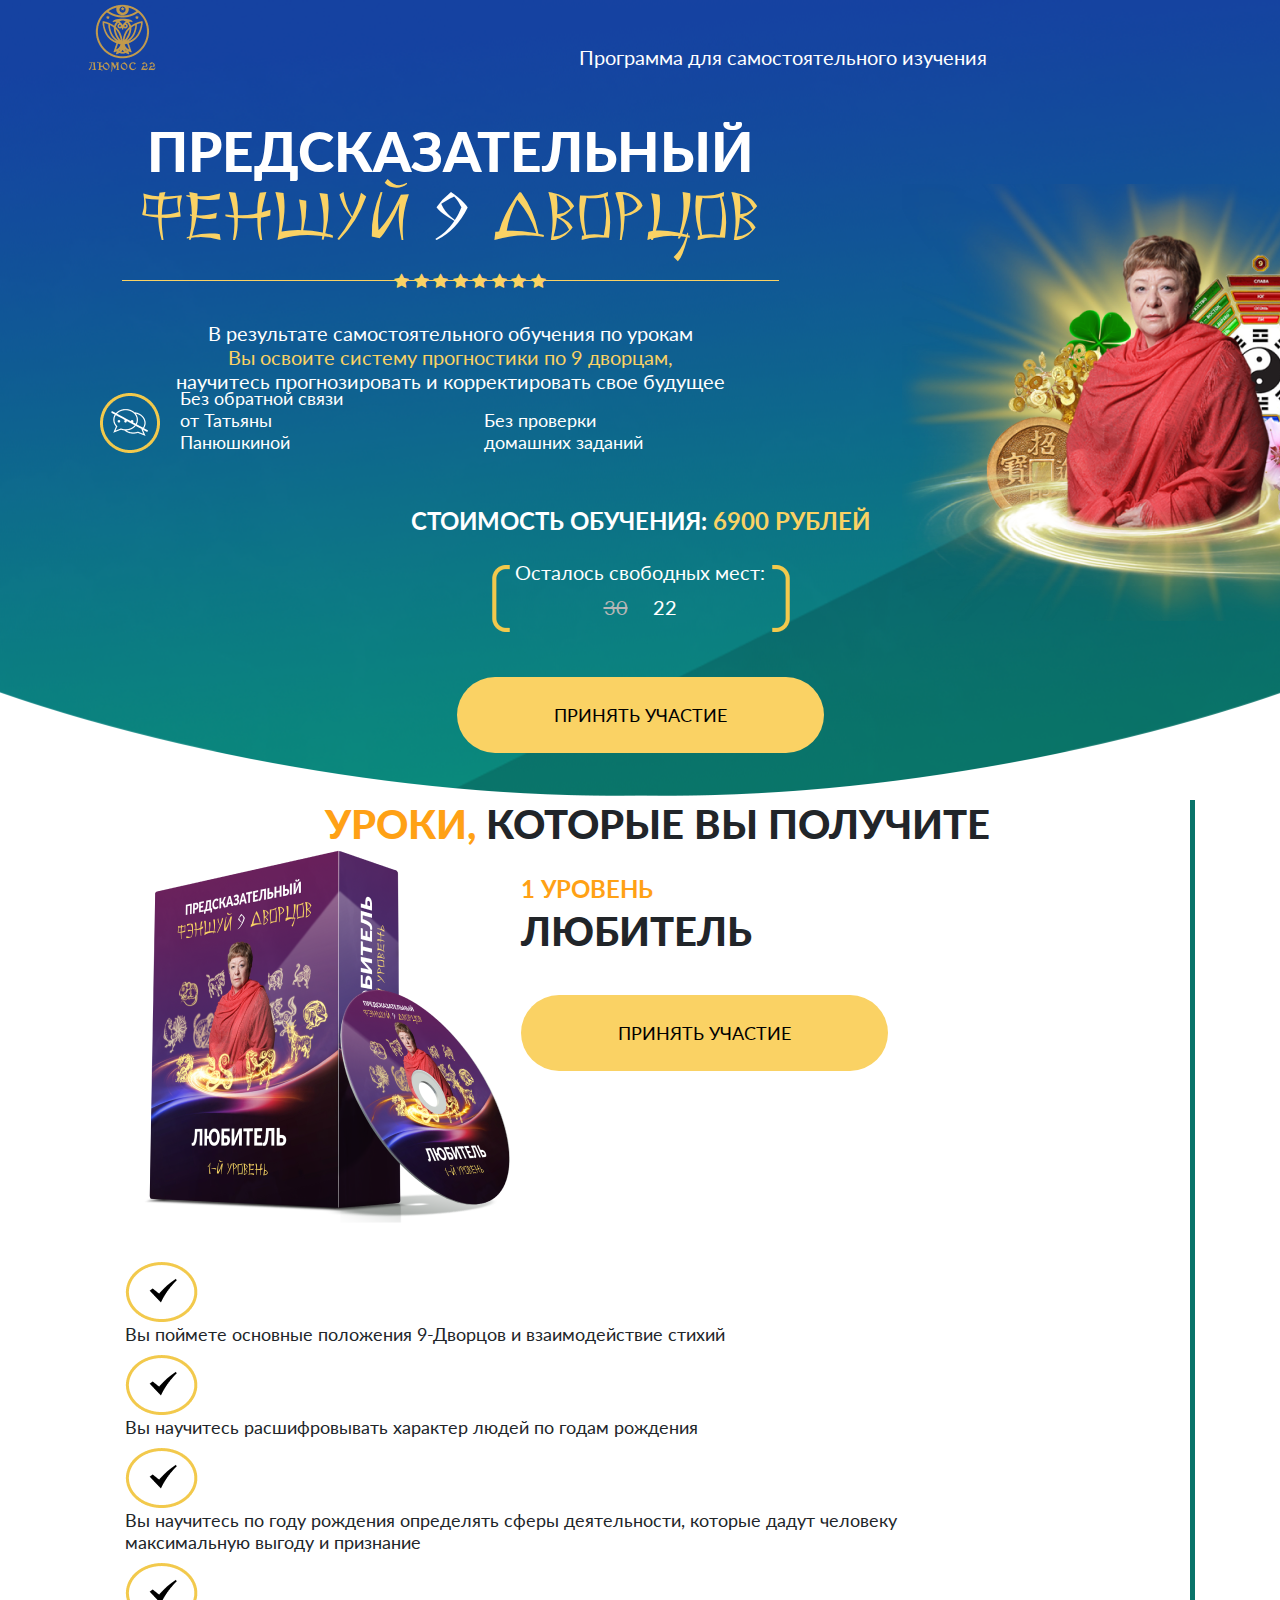
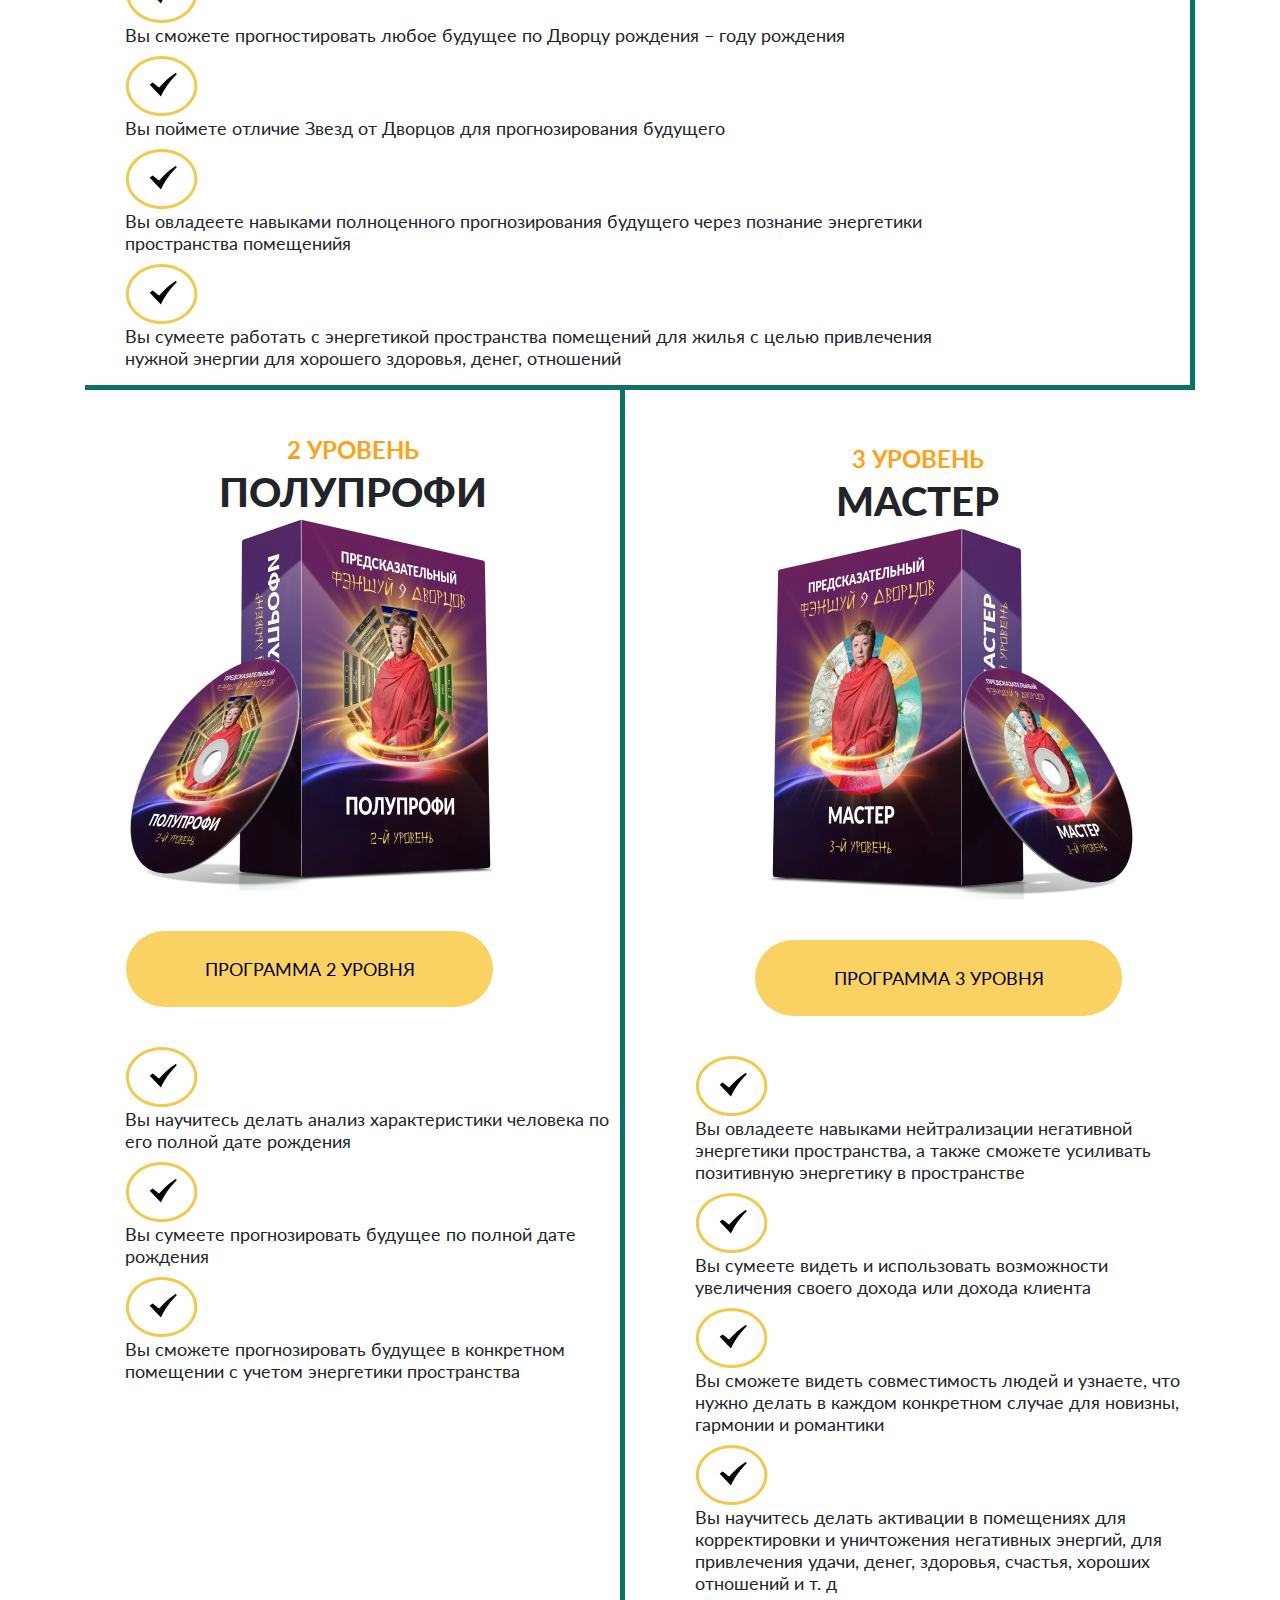
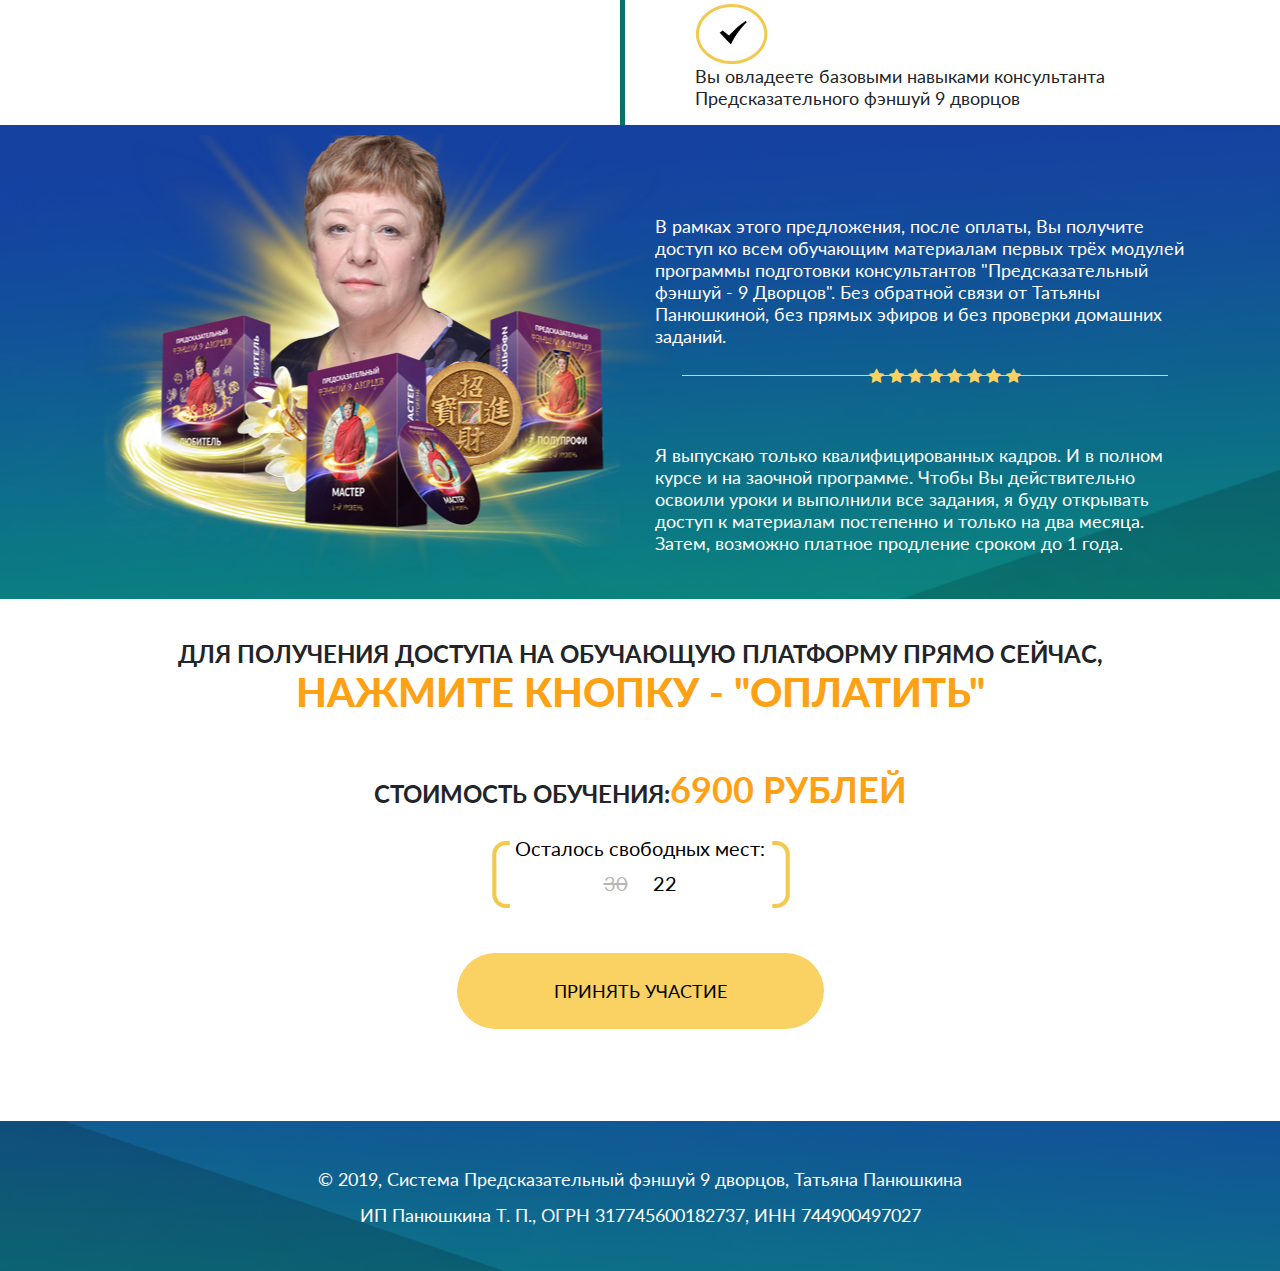
<file: index.html>
<!DOCTYPE html>
<html lang="en">
<head>
    <meta charset="UTF-8">
    <meta name="viewport" content="width=device-width, initial-scale=1.0">
    <meta http-equiv="X-UA-Compatible" content="ie=edge">
    <link rel="stylesheet" href="css/index.css">
    <link rel="stylesheet" href="https://stackpath.bootstrapcdn.com/bootstrap/4.3.1/css/bootstrap.min.css" integrity="sha384-ggOyR0iXCbMQv3Xipma34MD+dH/1fQ784/j6cY/iJTQUOhcWr7x9JvoRxT2MZw1T" crossorigin="anonymous">
    <link rel="stylesheet" href="https://cdnjs.cloudflare.com/ajax/libs/font-awesome/4.7.0/css/font-awesome.min.css">
    <link href="https://fonts.googleapis.com/css?family=Lato&display=swap" rel="stylesheet">
    <title>тестовое задание</title>
</head>
<body>
    <div class="header">
        <div class="header-up">
            <div class="container">
                <div class="row">
                    <div class="col-3">
                            <img src="img/logo.png" alt="">
                    </div>
                    <div class="col-9">
                        <div class="header-up-text">
                            Программа для самостоятельного изучения
                        </div>
                    </div>
                </div>
            </div>
            <div class="responsive-text">
                <div class="header-up-text">
                    Программа для самостоятельного изучения
                </div>
            </div>
        </div>
        <div class="container">
            <div class="row">
                <div class="col-lg-8 col-md-12">
                    <div class="header-title">
                        ПРЕДСКАЗАТЕЛЬНЫЙ<br>
                        <span><span>ФЕНШУЙ</span> 9 <span>ДВОРЦОВ</span></span>
                    </div>
                    <div class="header-border">
                        <ul>
                            <li><i class="fa fa-star" aria-hidden="true"></i></li>
                            <li><i class="fa fa-star" aria-hidden="true"></i></li>
                            <li><i class="fa fa-star" aria-hidden="true"></i></li>
                            <li><i class="fa fa-star" aria-hidden="true"></i></li>
                            <li><i class="fa fa-star" aria-hidden="true"></i></li>
                            <li><i class="fa fa-star" aria-hidden="true"></i></li>
                            <li><i class="fa fa-star" aria-hidden="true"></i></li>
                            <li><i class="fa fa-star" aria-hidden="true"></i></li>

                        </ul>
                    </div>
                    <div class="header-descr">
                        В результате самостоятельного обучения по урокам <br>
                        <span>Вы освоите систему прогностики по 9 дворцам,</span><br>
                        научитесь прогнозировать и корректировать свое будущее
                    </div>
                    <div class="header-virtues">
                        <div class="container">
                            <div class="row">
                                <div class="col-lg-6 col-md-12">
                                        <div class="virtues-block-img">
                                            <img src="img/Frame.png" alt="">
                                        </div>
                                        <div class="virtues-title">Без обратной связи от Татьяны Панюшкиной</div>
                                </div>
                                <div class="col-lg-6 col-md-12">
                                    <div class="virtues-block-img img-homework">
                                        <img src="img/Framehometask.png" alt="">
                                    </div>
                                        <div class="virtues-title">Без проверки домашних заданий</div>
                                </div>
                            </div>
                        </div>
                    </div>

                </div>
                
                <div class="col-lg-4 col-md-12">

                    <img src="img/babka.png" alt="" class="full-image">
                </div>
                <div class="header-price">
                    <div class="header-price-title">
                        стоимость обучения:<span> 6900 рублей</span>
                    </div>
                    <div class="header-free-place">
                        <div class="bracket">
                            <img src="img/FrameLBracket.png" alt="">
                        </div>
                        <div class="header-free-place-title">
                            Осталось свободных мест:<br>
                            <div><s>30</s> 22</div>
                            
                        </div>
                        <div class="bracket">
                            <img src="img/FrameRBracket.png" alt="">
    
                        </div>
                    </div>
                    <button class="order-button">
                        ПРИНЯТЬ УЧАСТИЕ
                    </button>
                </div>

            </div>
        </div>
    </div>
    <div class="menu">
        <div class="container">
            <div class="row">
                <div class="col-12">
                    <div class="menu-first-level">
                        <div class="menu-first-level-title">
                            <span>УРОКИ,</span> КОТОРЫЕ ВЫ ПОЛУЧИТЕ
                        </div>
                        <div class="program-title">
                            <div class="program-title-img">
                                <img src="img/first-lvl.png" alt="">
                            </div>
                            <div class="program-title-descr">
                                <div class="descr-title">
                                    <span>1 уровень</span><br>
                                    ЛЮБИТЕЛЬ
                                </div>
                                <button class="order-button">
                                    ПРИНЯТЬ УЧАСТИЕ
                                </button>
                            </div>
                            
                        </div>
                        <ul class="first-level-ul">
                            <div class="block-check"><img src="img/check.png" alt=""></div>
                            <li><img src="img/check.png" alt="" class="check-full"> Вы поймете основные положения 9-Дворцов и взаимодействие стихий</li>
                            <li><img src="img/check.png" alt="" class="check-full"> Вы научитесь расшифровывать характер людей по годам рождения</li>
                            <li><img src="img/check.png" alt="" class="check-full"> Вы научитесь по году рождения определять сферы деятельности, которые дадут человеку максимальную выгоду и признание </li>
                            <li><img src="img/check.png" alt="" class="check-full"> Вы сможете прогностировать любое будущее по Дворцу рождения – году рождения</li>
                            <li><img src="img/check.png" alt="" class="check-full"> Вы поймете отличие Звезд от Дворцов для прогнозирования будущего</li>
                            <li><img src="img/check.png" alt="" class="check-full"> Вы овладеете навыками полноценного прогнозирования будущего через познание энергетики пространства помещенийя</li>
                            <li><img src="img/check.png" alt="" class="check-full"> Вы сумеете работать с энергетикой пространства помещений для жилья с целью привлечения нужной энергии для хорошего здоровья, денег, отношений</li>
                        </ul>
                    </div>
                    
                </div>
                
            </div>
        </div>
        <div class="container">
            <div class="row">
                <div class="col-lg-6 col-md-12">
                    <div class="menu-second-level">
                        <div class="program-title-descr second-level-title">
                            <div class="descr-title second-level-descr-title">
                                <span>2 уровень</span><br>
                                ПОЛУПРОФИ
                            </div>
                            <img src="img/second-level.png" alt="">
                            <button class="order-button program-button">
                                ПРОГРАММА 2 УРОВНЯ
                            </button>
                        </div>
                        <ul class="first-level-ul">
                            <div class="block-check"><img src="img/check.png" alt=""></div>
                            <li><img src="img/check.png" alt="" class="check-full"> Вы научитесь делать анализ характеристики человека по его полной дате рождения</li>
                            <li><img src="img/check.png" alt="" class="check-full"> Вы сумеете прогнозировать будущее по полной дате рождения</li>
                            <li><img src="img/check.png" alt="" class="check-full"> Вы сможете прогнозировать будущее в конкретном помещении с учетом энергетики пространства </li>
                            
                        </ul>
                    </div>
                </div>
                <div class="col-lg-6 col-md-12">
                    <div class="menu-third-level">
                        <div class="program-title-descr second-level-title">
                            <div class="descr-title second-level-descr-title">
                                <span>3 уровень</span><br>
                                МАСТЕР
                            </div>
                            <img src="img/master.png" alt="">
                            <button class="order-button program-second-button">
                                ПРОГРАММА 3 УРОВНЯ
                            </button>
                        </div>
                        <ul class="first-level-ul">
                            <div class="block-check"><img src="img/check.png" alt=""></div>
                            <li><img src="img/check.png" alt="" class="check-full"> Вы овладеете навыками нейтрализации негативной энергетики пространства, а также сможете усиливать позитивную энергетику в пространстве</li>
                            <li><img src="img/check.png" alt="" class="check-full"> Вы сумеете видеть и использовать возможности увеличения своего дохода или дохода клиента</li>
                            <li><img src="img/check.png" alt="" class="check-full"> Вы сможете видеть совместимость людей и узнаете, что нужно делать в каждом конкретном случае для новизны, гармонии и романтики </li>
                            <li><img src="img/check.png" alt="" class="check-full"> Вы научитесь делать активации в помещениях для корректировки и уничтожения негативных энергий, для привлечения удачи, денег, здоровья, счастья, хороших отношений и т. д </li>
                            <li><img src="img/check.png" alt="" class="check-full">  Вы овладеете базовыми навыками консультанта Предсказательного фэншуй 9 дворцов </li>
                        </ul>
                    </div>
                </div>
            </div>
        </div>
    </div>
    <div class="bottom-description">
        <div class="container">
            <div class="row">
                <div class="col-12">
                    <div class="row">
                        <div class="col-lg-6 col-md-12">
                            <div class="bottom-description-image">
                                <img src="img/babka-2.png" alt="">
                            </div>
                        </div>
                        <div class="col-lg-6 col-md-12">

                            <div class="bottom-description-block">
                                В рамках этого предложения, после оплаты, Вы получите доступ ко всем обучающим материалам первых трёх модулей программы подготовки консультантов "Предсказательный фэншуй - 9 Дворцов". Без обратной связи от Татьяны Панюшкиной, без прямых эфиров и без проверки домашних заданий.
                            </div>
                            <div class="header-border">
                                <ul>
                                    <li><i class="fa fa-star" aria-hidden="true"></i></li>
                                    <li><i class="fa fa-star" aria-hidden="true"></i></li>
                                    <li><i class="fa fa-star" aria-hidden="true"></i></li>
                                    <li><i class="fa fa-star" aria-hidden="true"></i></li>
                                    <li><i class="fa fa-star" aria-hidden="true"></i></li>
                                    <li><i class="fa fa-star" aria-hidden="true"></i></li>
                                    <li><i class="fa fa-star" aria-hidden="true"></i></li>
                                    <li><i class="fa fa-star" aria-hidden="true"></i></li>
        
                                </ul>
                            </div>
                            <div class="bottom-description-block descr-block-2">
                                Я выпускаю только квалифицированных кадров. И в полном курсе и на заочной программе. Чтобы Вы действительно освоили уроки и выполнили все задания, я буду открывать доступ к материалам постепенно и только на два месяца. Затем, возможно платное продление сроком до 1 года.
                            </div>
                        </div>
                    </div>

                </div>
            </div>
        </div>
    </div>
    <div class="pay">
        <div class="pay-title">
            Для получения доступа на обучающую платформу прямо сейчас,<br>
            <span>нажмите кнопку - "ОПЛАТИТЬ"</span>
        </div>
        <div class="pay-price">
            стоимость обучения:<span>6900 рублей</span>
        </div>
        <div class="header-free-place">
            <div class="bracket">
                <img src="img/FrameLBracket.png" alt="">
            </div>
            <div class="header-free-place-title bottom-place">
                Осталось свободных мест:<br>
                <div><s>30</s> 22</div>
                
            </div>
            <div class="bracket">
                <img src="img/FrameRBracket.png" alt="">

            </div>
        </div>
        <div class="button-order-block">
            <button class="order-button">
                ПРИНЯТЬ УЧАСТИЕ
            </button>
        </div>

    </div>
    <div class="bottom-banner">
        © 2019, Система Предсказательный фэншуй 9 дворцов, Татьяна Панюшкина <br>
        ИП Панюшкина Т. П., ОГРН 317745600182737, ИНН 744900497027
    </div>
</body>
</html>
</file>
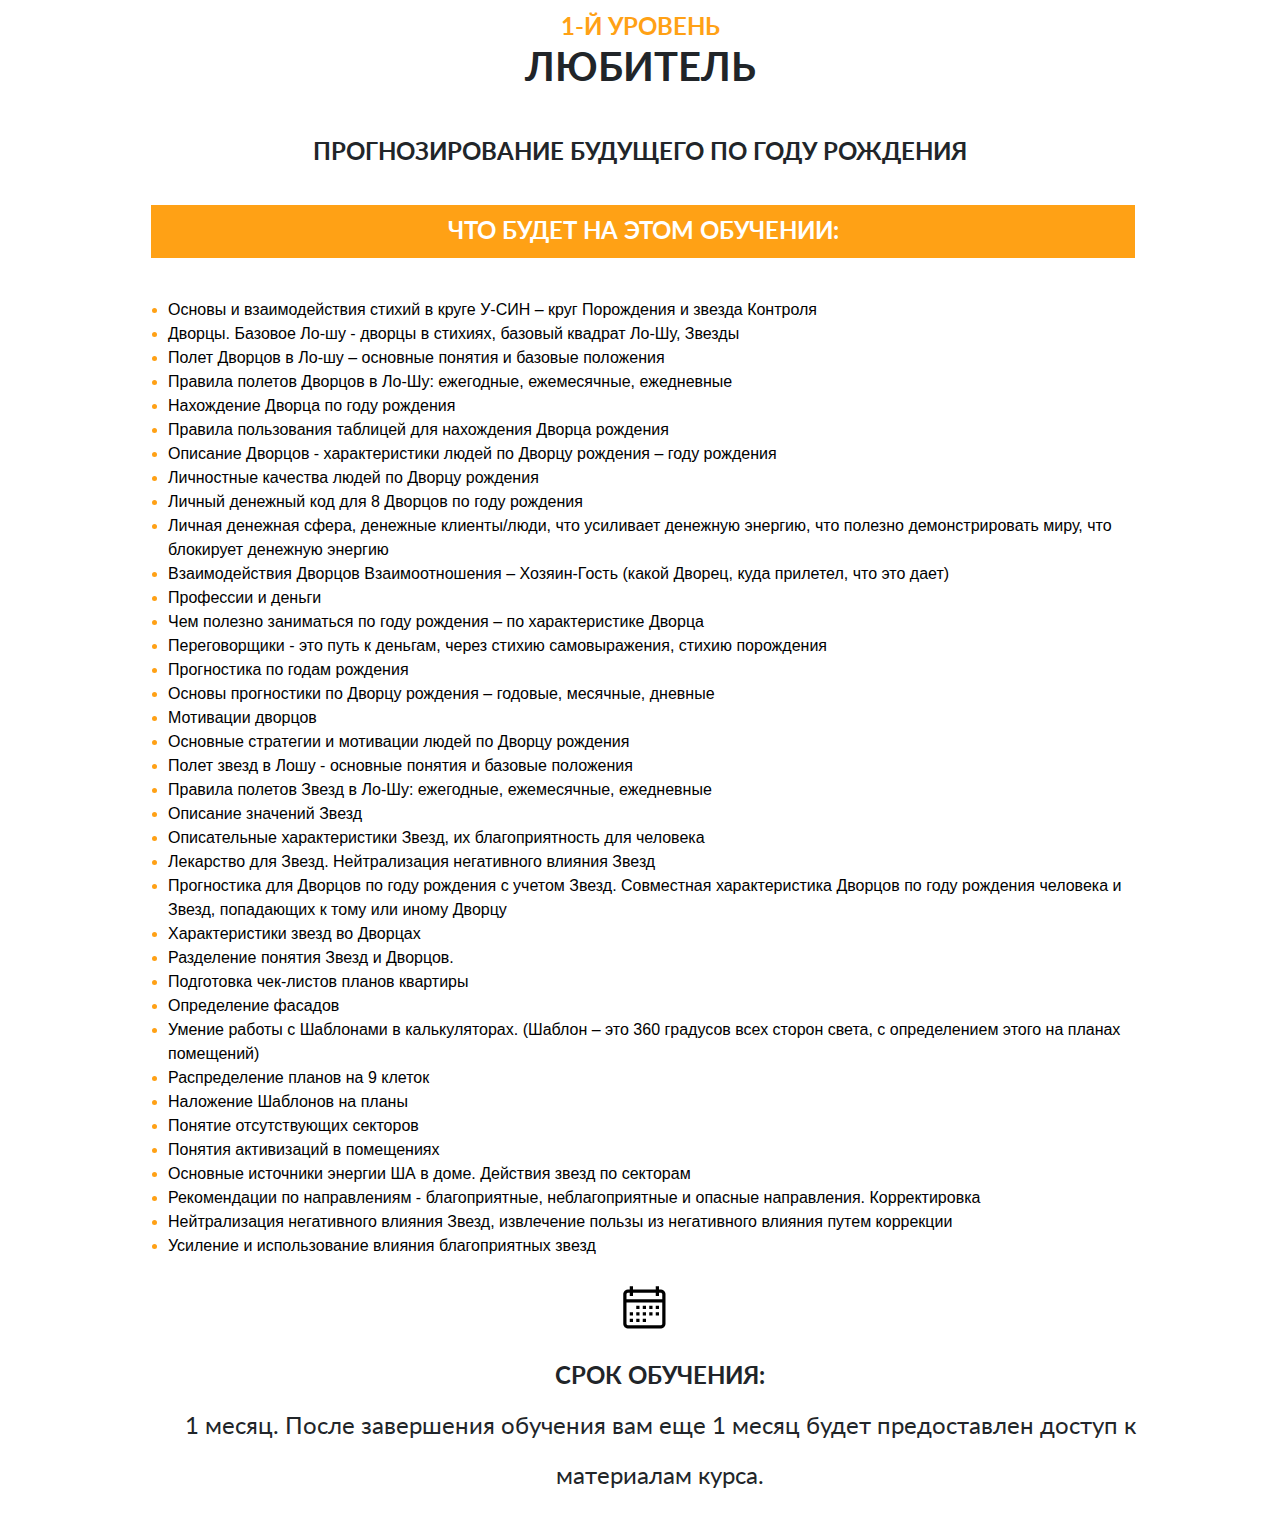
<file: first-level.html>
<!DOCTYPE html>
<html lang="en">
<head>
    <meta charset="UTF-8">
    <meta name="viewport" content="width=device-width, initial-scale=1.0">
    <meta http-equiv="X-UA-Compatible" content="ie=edge">
    <link rel="stylesheet" href="css/first-level.css">
    <link rel="stylesheet" href="https://stackpath.bootstrapcdn.com/bootstrap/4.3.1/css/bootstrap.min.css" integrity="sha384-ggOyR0iXCbMQv3Xipma34MD+dH/1fQ784/j6cY/iJTQUOhcWr7x9JvoRxT2MZw1T" crossorigin="anonymous">
    <link href="https://fonts.googleapis.com/css?family=Lato&display=swap" rel="stylesheet">
    <title>Document</title>
</head>
<body>
    <div class="first-level-title">
        <span>1-Й УРОВЕНЬ</span><br>
        ЛЮБИТЕЛЬ
    </div>
    <div class="first-level-descr">
        Прогнозирование будущего по году рождения
    </div>
    <div class="first-level-list">
        
        <ul>
            <div class="first-level-list-title">
                ЧТО БУДЕТ НА ЭТОМ ОБУЧЕНИИ:
            </div>
            <li><span>Основы и взаимодействия стихий в круге У-СИН – круг Порождения и звезда Контроля</span> </li>
            <li><span>Дворцы. Базовое Ло-шу - дворцы в стихиях, базовый квадрат Ло-Шу, Звезды</span></li>
            <li><span>Полет Дворцов в Ло-шу – основные понятия и базовые положения</span></li>
            <li><span>Правила полетов Дворцов в Ло-Шу: ежегодные, ежемесячные, ежедневные</span></li>
            <li><span>Нахождение Дворца по году рождения</span></li>
            <li><span>Правила пользования таблицей для нахождения Дворца рождения</span></li>
            <li><span>Описание Дворцов - характеристики людей по Дворцу рождения – году рождения</span</li>
            <li><span>Личностные качества людей по Дворцу рождения</span></li>
            <li><span>Личный денежный код для 8 Дворцов по году рождения</span></li>
            <li><span>Личная денежная сфера, денежные клиенты/люди, что усиливает денежную энергию, что полезно демонстрировать миру, что блокирует денежную энергию</span></li>
            <li><span>Взаимодействия Дворцов Взаимоотношения – Хозяин-Гость (какой Дворец, куда прилетел, что это дает)</span></li>
            <li><span>Профессии и деньги</span></li>    
            <li><span>Чем полезно заниматься по году рождения – по характеристике Дворца</span></li>  
            <li><span>Переговорщики - это путь к деньгам, через стихию самовыражения, стихию порождения</span></li>  
            <li><span>Прогностика по годам рождения</span></li>
            <li><span>Основы прогностики по Дворцу рождения – годовые, месячные, дневные</span></li>
            <li><span>Мотивации дворцов</span></li>    
            <li><span>Основные стратегии и мотивации людей по Дворцу рождения</span></li>
            <li><span>Полет звезд в Лошу - основные понятия и базовые положения</span></li>    
            <li><span>Правила полетов Звезд в Ло-Шу: ежегодные, ежемесячные, ежедневные</span></li>    
            <li><span>Описание значений Звезд</span></li>    
            <li><span>Описательные характеристики Звезд, их благоприятность для человека</span></li>    
            <li><span>Лекарство для Звезд. Нейтрализация негативного влияния Звезд</span></li>    
            <li><span>Прогностика для Дворцов по году рождения с учетом Звезд. Совместная характеристика Дворцов по году рождения человека и Звезд, попадающих к тому или иному Дворцу</span></li>    
            <li><span>Характеристики звезд во Дворцах</span></li>
            <li><span>Разделение понятия Звезд и Дворцов.</span></li>
            <li><span>Подготовка чек-листов планов квартиры</span></li>
            <li><span>Определение фасадов</span></li>
            <li><span>Умение работы с Шаблонами в калькуляторах. (Шаблон – это 360 градусов всех сторон света, с определением этого на планах помещений)</span></li>
            <li><span>Распределение планов на 9 клеток</span></li>
            <li><span>Наложение Шаблонов на планы</span></li>
            <li><span>Понятие отсутствующих секторов</span></li> 
            <li><span>Понятия активизаций в помещениях</span></li>
            <li><span>Основные источники энергии ША в доме. Действия звезд по секторам</span></li>
            <li><span>Рекомендации по направлениям - благоприятные, неблагоприятные и опасные направления. Корректировка</span></li>
            <li><span>Нейтрализация негативного влияния Звезд, извлечение пользы из негативного влияния путем коррекции</span></li>
            <li><span>Усиление и использование влияния благоприятных звезд</span></li>  
            <div class="learn-period">
                <div class="period-img"><img src="img/16.png" alt=""></div>
                <div class="period-title">
                    СРОК ОБУЧЕНИЯ:<br>
                    <span>1 месяц. После завершения обучения вам еще 1 месяц будет предоставлен доступ к материалам курса.</span>
                </div>
            </div>
        </ul>
    </div>

</body>
</html>
</file>
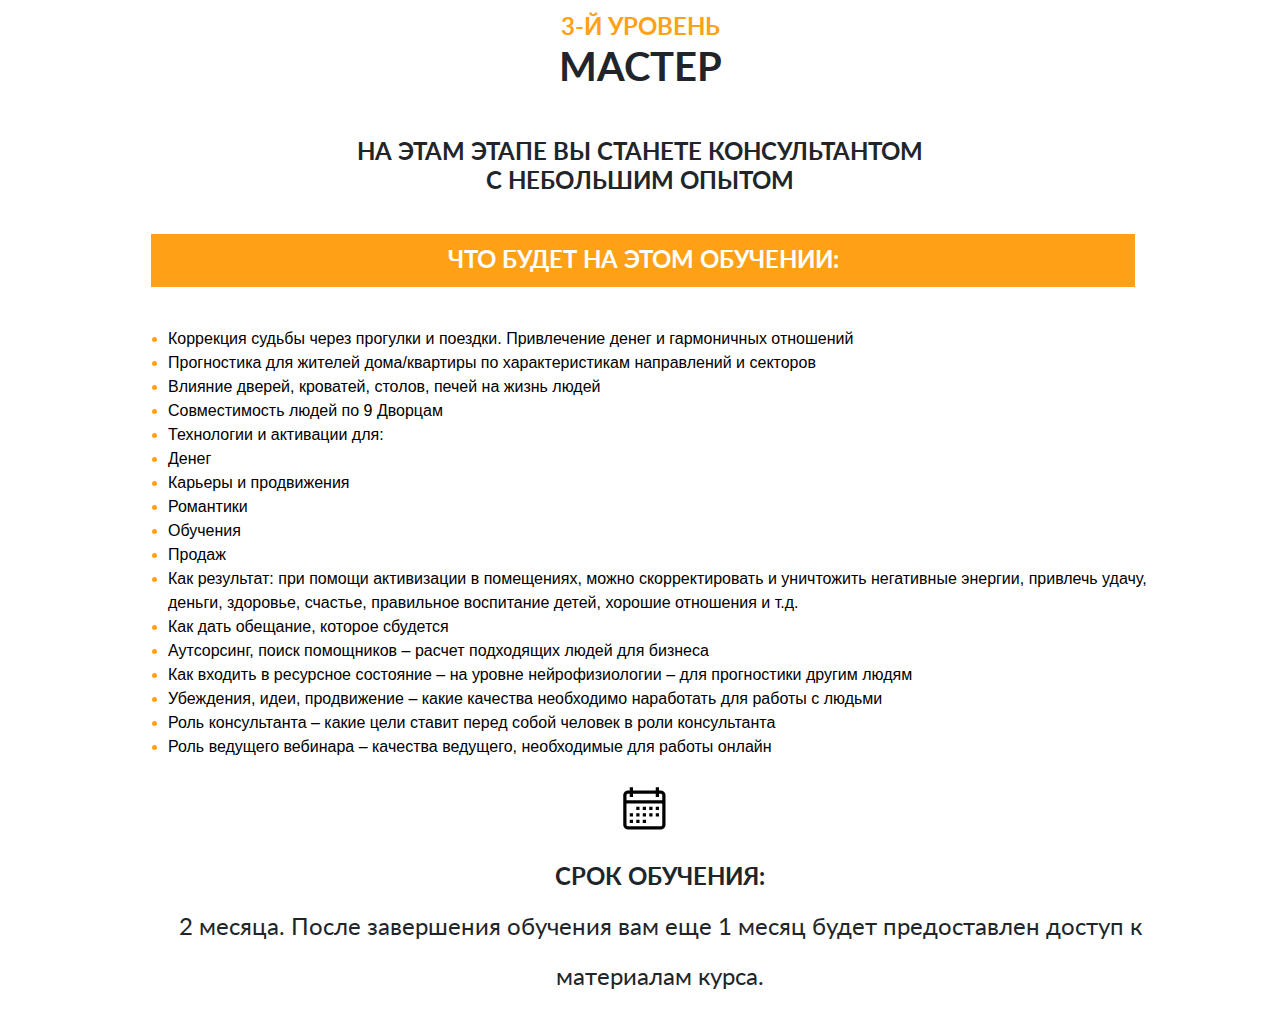
<file: master.html>
<!DOCTYPE html>
<html lang="en">
<head>
    <meta charset="UTF-8">
    <meta name="viewport" content="width=device-width, initial-scale=1.0">
    <meta http-equiv="X-UA-Compatible" content="ie=edge">
    <link rel="stylesheet" href="css/first-level.css">
    <link rel="stylesheet" href="https://stackpath.bootstrapcdn.com/bootstrap/4.3.1/css/bootstrap.min.css" integrity="sha384-ggOyR0iXCbMQv3Xipma34MD+dH/1fQ784/j6cY/iJTQUOhcWr7x9JvoRxT2MZw1T" crossorigin="anonymous">
    <link href="https://fonts.googleapis.com/css?family=Lato&display=swap" rel="stylesheet">
    <title>Document</title>
</head>
<body>
    <div class="first-level-title">
        <span>3-Й УРОВЕНЬ</span><br>
        МАСТЕР
    </div>
    <div class="first-level-descr">
        На этам этапе вы станете консультантом<br>
        с небольшим опытом
    </div>
    <div class="first-level-list">
        
        <ul>
            <div class="first-level-list-title">
                ЧТО БУДЕТ НА ЭТОМ ОБУЧЕНИИ:
            </div>
            <li><span>Коррекция судьбы через прогулки и поездки. Привлечение денег и гармоничных отношений</span> </li>
            <li><span>Прогностика для жителей дома/квартиры по характеристикам направлений и секторов</span></li>
            <li><span>Влияние дверей, кроватей, столов, печей на жизнь людей</span></li>
            <li><span>Совместимость людей по 9 Дворцам</span></li>
            <li><span>Технологии и активации для:
            </span></li>
            <li><span>Денег</span></li>
            <li><span>Карьеры и продвижения</span</li>
            <li><span>Романтики</span></li>
            <li><span>Обучения</span></li>
            <li><span>Продаж</span></li>
            <li><span>Как результат: при помощи активизации в помещениях, можно скорректировать и уничтожить негативные энергии, привлечь удачу, деньги, здоровье, счастье, правильное воспитание детей, хорошие отношения и т.д.
            </span></li>
            <li><span>Как дать обещание, которое сбудется
            </span></li>
            <li><span>Аутсорсинг, поиск помощников – расчет подходящих людей для бизнеса
            </span></li>
            <li><span>Как входить в ресурсное состояние – на уровне нейрофизиологии – для прогностики другим людям
            </span></li>
            <li><span>Убеждения, идеи, продвижение – какие качества необходимо наработать для работы с людьми</span></li>
            <li><span>Роль консультанта – какие цели ставит перед собой человек в роли консультанта
            </span></li>
            <li><span>Роль ведущего вебинара – качества ведущего, необходимые для работы онлайн
            </span></li>


            <div class="learn-period">
                <div class="period-img"><img src="img/16.png" alt=""></div>
                <div class="period-title">
                    СРОК ОБУЧЕНИЯ:<br>
                    <span>2 месяца. После завершения обучения вам еще 1 месяц будет предоставлен доступ к материалам курса.</span>
                </div>
            </div>
        </ul>
    </div>

</body>
</html>
</file>
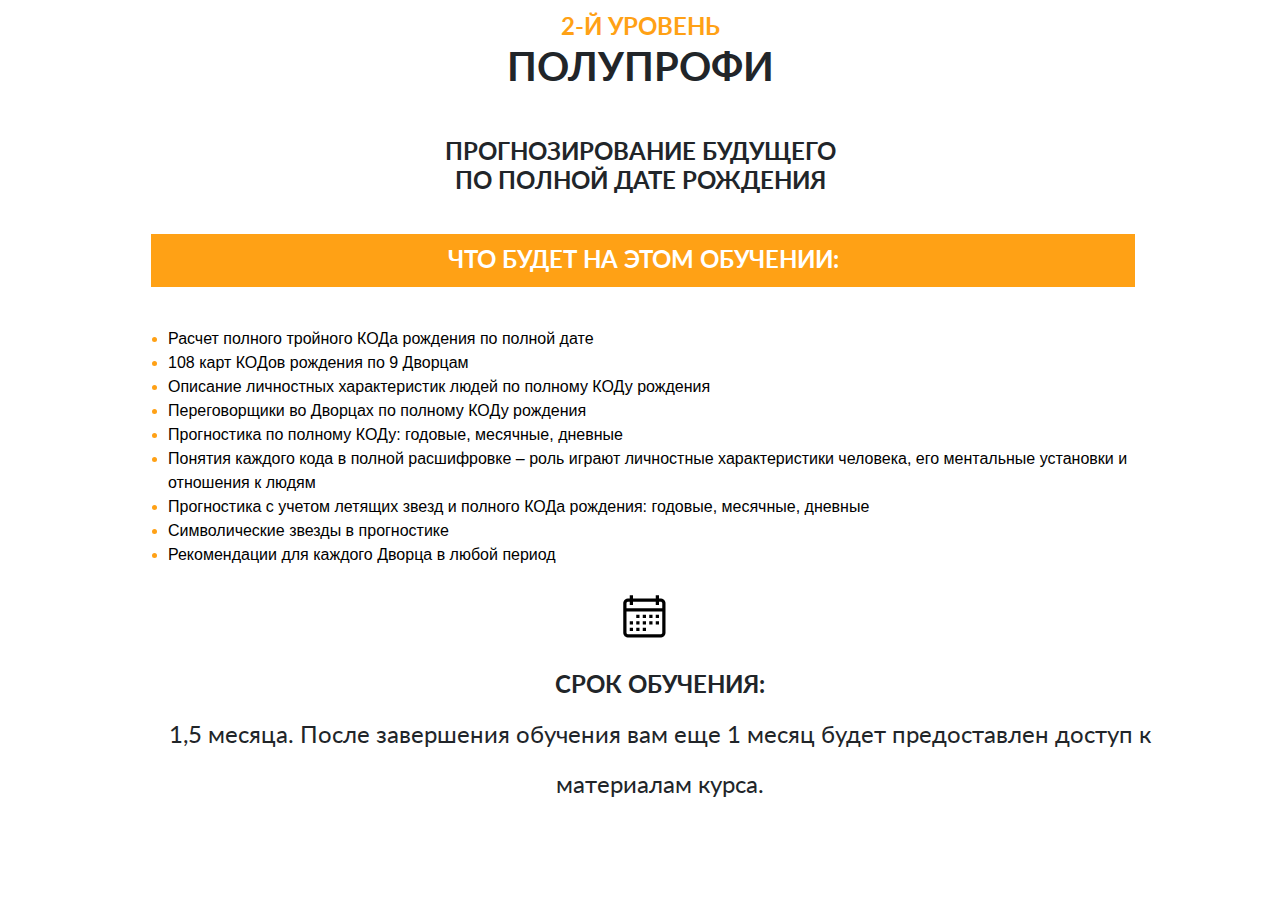
<file: second-level.html>
<!DOCTYPE html>
<html lang="en">
<head>
    <meta charset="UTF-8">
    <meta name="viewport" content="width=device-width, initial-scale=1.0">
    <meta http-equiv="X-UA-Compatible" content="ie=edge">
    <link rel="stylesheet" href="css/first-level.css">
    <link rel="stylesheet" href="https://stackpath.bootstrapcdn.com/bootstrap/4.3.1/css/bootstrap.min.css" integrity="sha384-ggOyR0iXCbMQv3Xipma34MD+dH/1fQ784/j6cY/iJTQUOhcWr7x9JvoRxT2MZw1T" crossorigin="anonymous">
    <link href="https://fonts.googleapis.com/css?family=Lato&display=swap" rel="stylesheet">
    <title>Document</title>
</head>
<body>
    <div class="first-level-title">
        <span>2-Й УРОВЕНЬ</span><br>
        ПОЛУПРОФИ
    </div>
    <div class="first-level-descr">
        Прогнозирование будущего <br>
        по полной дате рождения
    </div>
    <div class="first-level-list">
        
        <ul>
            <div class="first-level-list-title">
                ЧТО БУДЕТ НА ЭТОМ ОБУЧЕНИИ:
            </div>
            <li><span>Расчет полного тройного КОДа рождения по полной дате</span> </li>
            <li><span>108 карт КОДов рождения по 9 Дворцам</span></li>
            <li><span>Описание личностных характеристик людей по полному КОДу рождения</span></li>
            <li><span>Переговорщики во Дворцах по полному КОДу рождения</span></li>
            <li><span>Прогностика по полному КОДу: годовые, месячные, дневные</span></li>
            <li><span>Понятия каждого кода в полной расшифровке – роль играют личностные характеристики человека, его ментальные установки и отношения к людям</span></li>
            <li><span>Прогностика с учетом летящих звезд и полного КОДа рождения: годовые, месячные, дневные</span</li>
            <li><span>Символические звезды в прогностике</span></li>
            <li><span>Рекомендации для каждого Дворца в любой период</span></li>
            <div class="learn-period">
                <div class="period-img"><img src="img/16.png" alt=""></div>
                <div class="period-title">
                    СРОК ОБУЧЕНИЯ:<br>
                    <span>1,5 месяца. После завершения обучения вам еще 1 месяц будет предоставлен доступ к материалам курса.</span>
                </div>
            </div>
        </ul>
    </div>

</body>
</html>
</file>
<file: css/index.css>
body{
    margin: 0;

}
button{
    outline: none;
    border: none;
    cursor: pointer;
}
@font-face {
    font-family: ChinaCyr; /* Гарнитура шрифта */
    src: url("../fonts/8650.ttf"); /* Путь к файлу со шрифтом */
}
@font-face {
    font-family: Lato; /* Гарнитура шрифта */
    src: url("../fonts/9622.ttf"); /* Путь к файлу со шрифтом */
}
.header{
    background-image: url("../img/background.png");
    width: 100%;
    height: 800px;
    background-position: center;
    background-repeat: no-repeat;
}
.header-up{
    width: 100%;
}
.header-up-text{
    text-align: center;
    color: #fff;
    font-family: 'Lato', sans-serif;
    margin-top: 45px;
    font-style: normal;
    font-weight: normal;
    font-size: 20px;
    line-height: 24px;
}
.header-title{
    font-family: Lato;
    font-style: normal;
    font-weight: 900;
    font-size: 55px;
    line-height: 66px;
    text-align: center;
    color: #FFFFFF;
    margin-top: 42px;
}
.header-title span{
    font-family: ChinaCyr;
    font-size: 60px;
    line-height: 67px;
    font-weight: 200;
    margin-top: 11px;
}
.header-title span span{
    color: #FAD264;
}
.header-border{
    margin-top: 28px;
    text-align: -webkit-center;
}
.header-border ul{
    text-align: center;
    border-top: 1px solid #FAD264;
    width: 90%;
}
.header-border ul li{
    display: inline-block;
    color: #FAD264;
    position: relative;
    top: -11px;
}
.header-descr{
    text-align: center;
    font-family: Lato;
    font-style: normal;
    font-weight: normal;
    font-size: 20px;
    line-height: 24px;
    color: #fff;
}
.header-descr > span{
    color: #FAD264;
}
.virtues-block{
    margin-top: 20px;
    margin-left: 20px;
}
.virtues-title{
    display: inline-block;
    position: absolute;
    bottom: 0;
    width: 50%;
    margin-left: 19px;
    font-family: Lato;
    font-style: normal;
    font-weight: normal;
    font-size: 18px;
    line-height: 22px;
    font-feature-settings: 'tnum' on, 'lnum' on;
    color: #FFFFFF;
}
.virtues-block-img, .program-title-img, .program-title-descr{
    display: inline-block;
}
.header-price{
    width: 100%;
    text-align: center;
    margin-top: 31px;
    position: relative;
    bottom: 180px;
}
.header-price-title{
    font-family: Lato;
    font-style: normal;
    font-weight: bold;
    font-size: 24px;
    line-height: 29px;
    text-transform: uppercase;
    color: #FFFFFF;

}
.header-free-place{
    text-align: center;
    margin-top: 25px;
}
.header-price-title span{
    color: #FAD264;
}
.bracket, .header-free-place-title{
    display: inline-block;
    text-align: center;
    color: #fff;
    font-family: Lato;
    font-style: normal;
    font-weight: normal;
    font-size: 20px;
    line-height: 24px;
    text-align: center;
}
.header-free-place-title div{
    position: relative;
    top: 11px;
}
.header-free-place-title s{
    margin-right: 20px;
    color: #B6B6B6;
}
.order-button{
    width: 367px;
    height: 76px;
    border-radius: 40px;
    background-color: #FAD264;
    font-family: Lato;
    font-style: normal;
    font-weight: normal;
    font-size: 18px;
    line-height: 22px;
    margin-top: 40px;
}
.order-button:hover{
    background-color: rgb(231, 180, 39);
    transition: 0.5s;
}
.menu-first-level{
    width: 100%;
    height: 100%;
    border-right: 5px solid #097369;
    border-bottom: 5px solid #097369;
    padding-right: 200px;
}
.menu-second-level{
    border-right: 5px solid #097369;
    width: 100%;
    height: 100%;
    padding-top: 30px;

}
.menu-first-level-title{
    width: 100%;
    text-align: right;
    font-family: Lato;
    font-style: normal;
    font-weight: 900;
    font-size: 40px;
    line-height: 48px;
}
.menu-first-level-title span{
    color: #FFA115;
}
.descr-title span{
    font-family: Lato;
    font-style: normal;
    font-weight: bold;
    font-size: 24px;
    line-height: 29px;
    text-transform: uppercase;
    color: #FFA115;
}
.descr-title{
    font-family: Lato;
    font-style: normal;
    font-weight: 900;
    font-size: 40px;
    line-height: 48px;
}
.first-level-ul{
    margin-top: 39px;
}
.first-level-ul li{
    font-family: Lato;
    font-style: normal;
    font-weight: normal;
    font-size: 18px;
    line-height: 22px;
    font-feature-settings: 'tnum' on, 'lnum' on;
    list-style-type: none;
    margin-bottom: 10px;
}
.first-level-ul li img{
    margin-right: 24px;
}
.second-level-title{
    float: right;
}
.second-level-descr-title{
    text-align: center;
}
.program-button{
    float: right;
    margin-bottom: 40px;
    margin-right: 127px;

}
.program-second-button{
    margin-right: 73px;
    margin-bottom: 40px;
    float: right;
}
.bottom-description{
    width: 100%;
    height: 500Spx;
    background-image: url("../img/background-bottom.png");
    background-repeat: no-repeat;
    background-size: cover;
}
.bottom-description-image{
    display: inline-block;
    margin-top: 10px;
}
.bottom-description-block{
    font-family: Lato;
    font-style: normal;
    font-weight: normal;
    font-size: 18px;
    line-height: 22px;
    font-feature-settings: 'tnum' on, 'lnum' on;
    color: #fff;
    margin-top: 90px;
}
.descr-block-2{
    margin-top: 44px;
}
.pay-title{
    font-family: Lato;
    font-style: normal;
    font-weight: bold;
    font-size: 24px;
    line-height: 29px;
    text-transform: uppercase;
    width: 100%;
    text-align: center;
    margin-top: 40px;
}
.pay-title span{
    font-family: Lato;
    font-style: normal;
    font-weight: 900;
    font-size: 40px;
    line-height: 48px;
    color: #FFA115;
}
.pay-price{
    font-family: Lato;
    font-style: normal;
    font-weight: bold;
    font-size: 24px;
    line-height: 29px;
    text-transform: uppercase;
    width: 100%;
    text-align: center;
    margin-top: 52px;
}
.pay-price span{
    font-family: Lato;
    font-style: normal;
    font-weight: bold;
    font-size: 36px;
    line-height: 43px;
    color: #FFA115;
}
.bottom-place{
    color: #000;
    font-family: Lato;
    font-style: normal;
    font-weight: normal;
    font-size: 20px;
    line-height: 24px;
}
.button-order-block{
    width: 100%;
    text-align: center;
}
.bottom-banner{
    width: 100%;
    height: 150px;
    background-image: url("../img/background-bottom-banner.png");
    margin-top: 92px;
    text-align: center;
    padding-top: 40px;
    font-family: Lato;
    font-style: normal;
    font-weight: normal;
    font-size: 18px;
    line-height: 36px;
    color: #fff;
}
.responsive-text{
    display: none;
}
.img-homework, .block-check{
    display: none;
}
.check-full{
    display: block;
}
@media(max-width: 995px){
    .header-up{
        display: none;
    }
    .responsive-text{
        display: block;
    }
    .full-image, .check-full{
        display: none;
    }
    .header-title{
        width: 100%;
        text-align: center;
    }
    .virtues-block-img {
        margin-left: 25%;
        margin-top: 20px;
    }
    .header-price-title{
        margin-top: 206px;
    }
    .img-homework{
        display: inline-block;
    }
    .virtues-title{
        bottom: 11px;
    }

    .menu-first-level{
        border-right: 0;
        padding-right: 0;
        text-align: center;
    }
    .block-check{
        display: block;
        width: 100%;
        text-align: center;
        margin-bottom: 20px;
    }
    .menu-second-level{
        border-right: 0;
    }
    .descr-block-2{
        margin-top: -15px;
        margin-bottom: 15px;
    }
}
</file>
<file: css/first-level.css>
body{
    margin: 0;

}
button{
    outline: none;
    border: none;
    cursor: pointer;
}
@font-face {
    font-family: ChinaCyr; /* Гарнитура шрифта */
    src: url("../fonts/8650.ttf"); /* Путь к файлу со шрифтом */
}
@font-face {
    font-family: Lato; /* Гарнитура шрифта */
    src: url("../fonts/9622.ttf"); /* Путь к файлу со шрифтом */
}
.first-level-title{
    width: 100%;
    text-align: center;
    font-family: Lato;
    font-style: normal;
    font-weight: bold;
    line-height: 40px;
    font-size: 40px;
}
.first-level-title span{
    color: #FFA115;    
    font-size: 24px;

}
.first-level-descr{
    font-family: Lato;
    font-style: normal;
    font-weight: bold;
    font-size: 24px;
    line-height: 29px;
    width: 100%;
    text-align: center;
    text-transform: uppercase;
    margin-top: 50px;
}
.first-level-list-title{
    font-family: Lato;
    font-style: normal;
    font-weight: bold;
    font-size: 24px;
    line-height: 29px;
    color: #FFFFFF;
    text-transform: uppercase;
    background-color: #FFA115;
    text-align: center;
    width: 100%;
    min-height: 53px;
    padding: 10px;
    margin-top: 40px;
    margin-bottom: 40px;
    position: relative;
    left: -17px;
}
ul{
    margin-left: 108px;
    margin-right: 225px;

}
li{
    color: #FFA115;
}
li span{
    color: black;
}
.period-img{
    display: inline-block;
    position: relative;
    top: -43px;
    margin-right: 28px;
}
.period-title{
    display: inline-block;
    font-family: Lato;
    font-style: normal;
    font-weight: bold;
    font-size: 24px;
    line-height: 50px;
}
.period-title span{
    font-family: Lato;
    font-style: normal;
    font-weight: normal;
    font-size: 24px;
    line-height: 29px;
}
.learn-period{
    margin-top: 40px;
}
@media(max-width: 1610px){
    .learn-period{
        text-align: center;
    }
    .period-img{
        top: -15px;
    }
    ul{
        margin-left: 10%;
        margin-right: 10%;
    }
}
</file>
